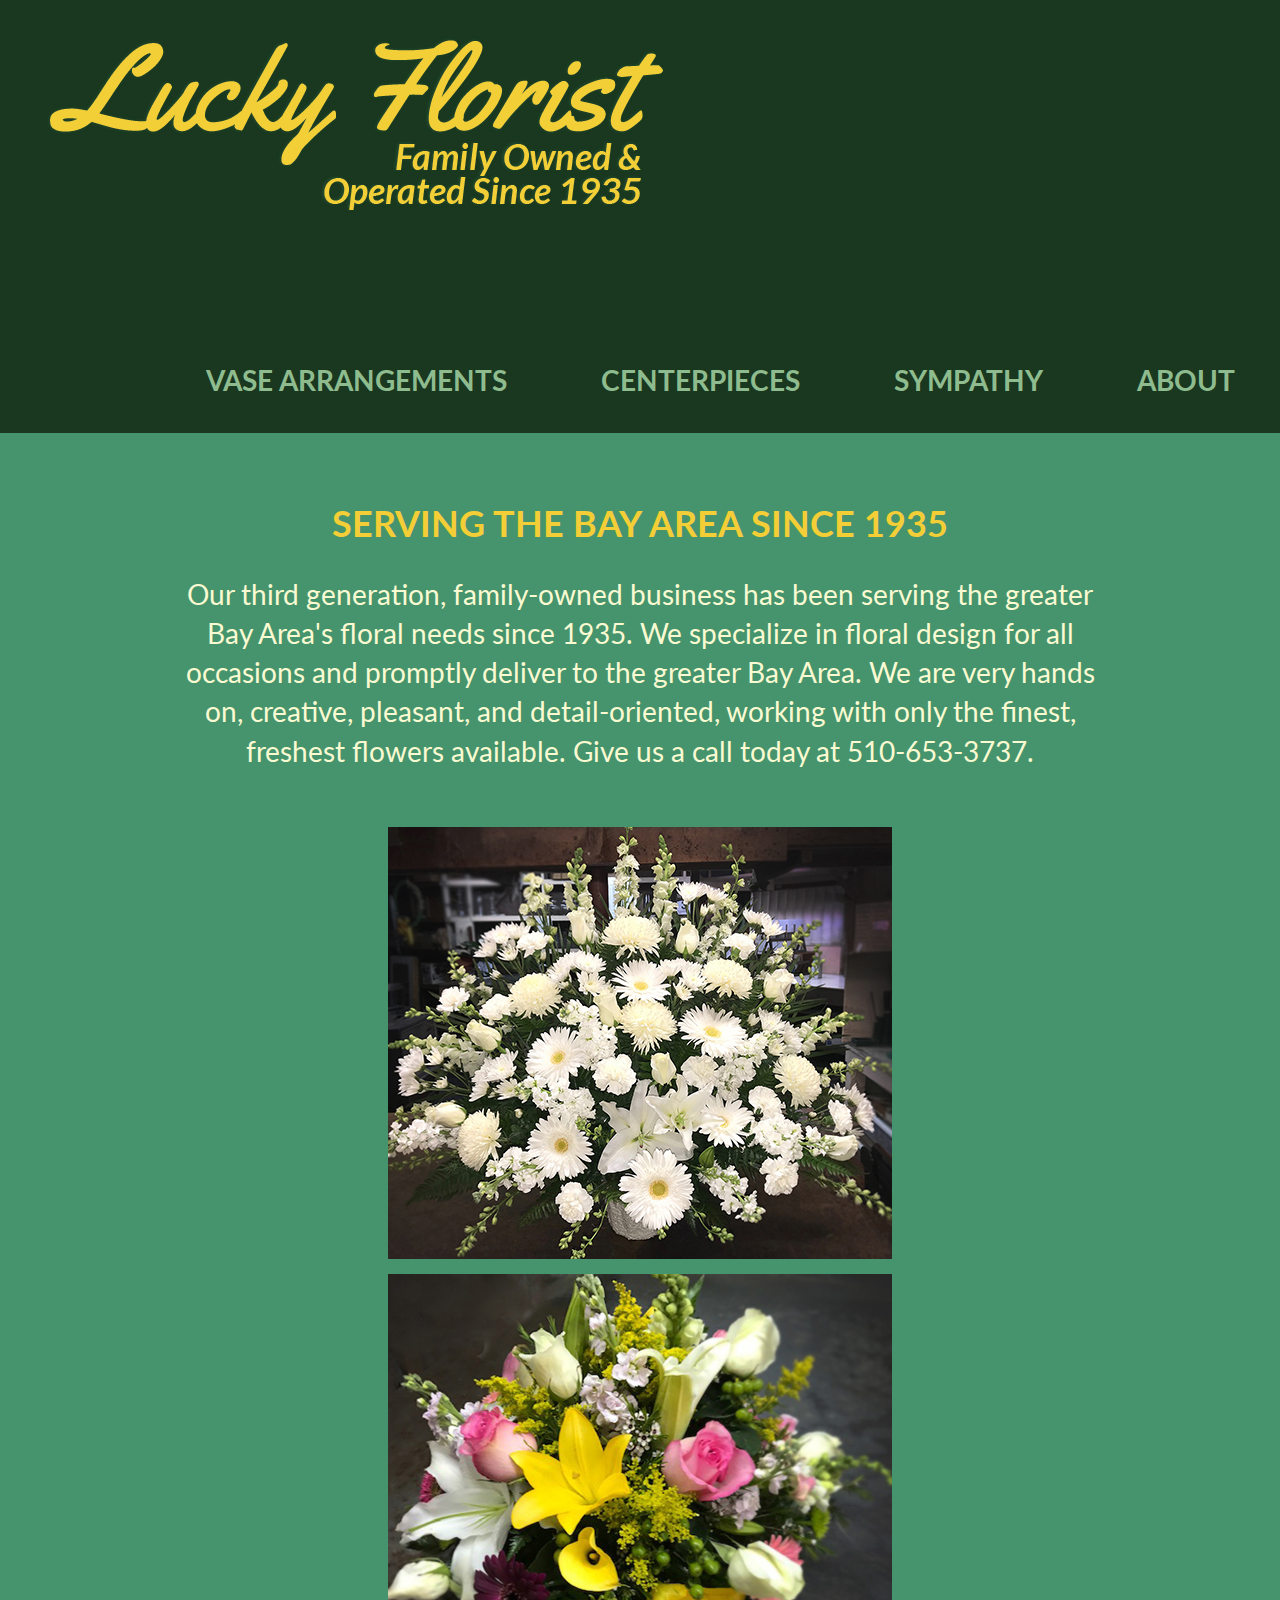
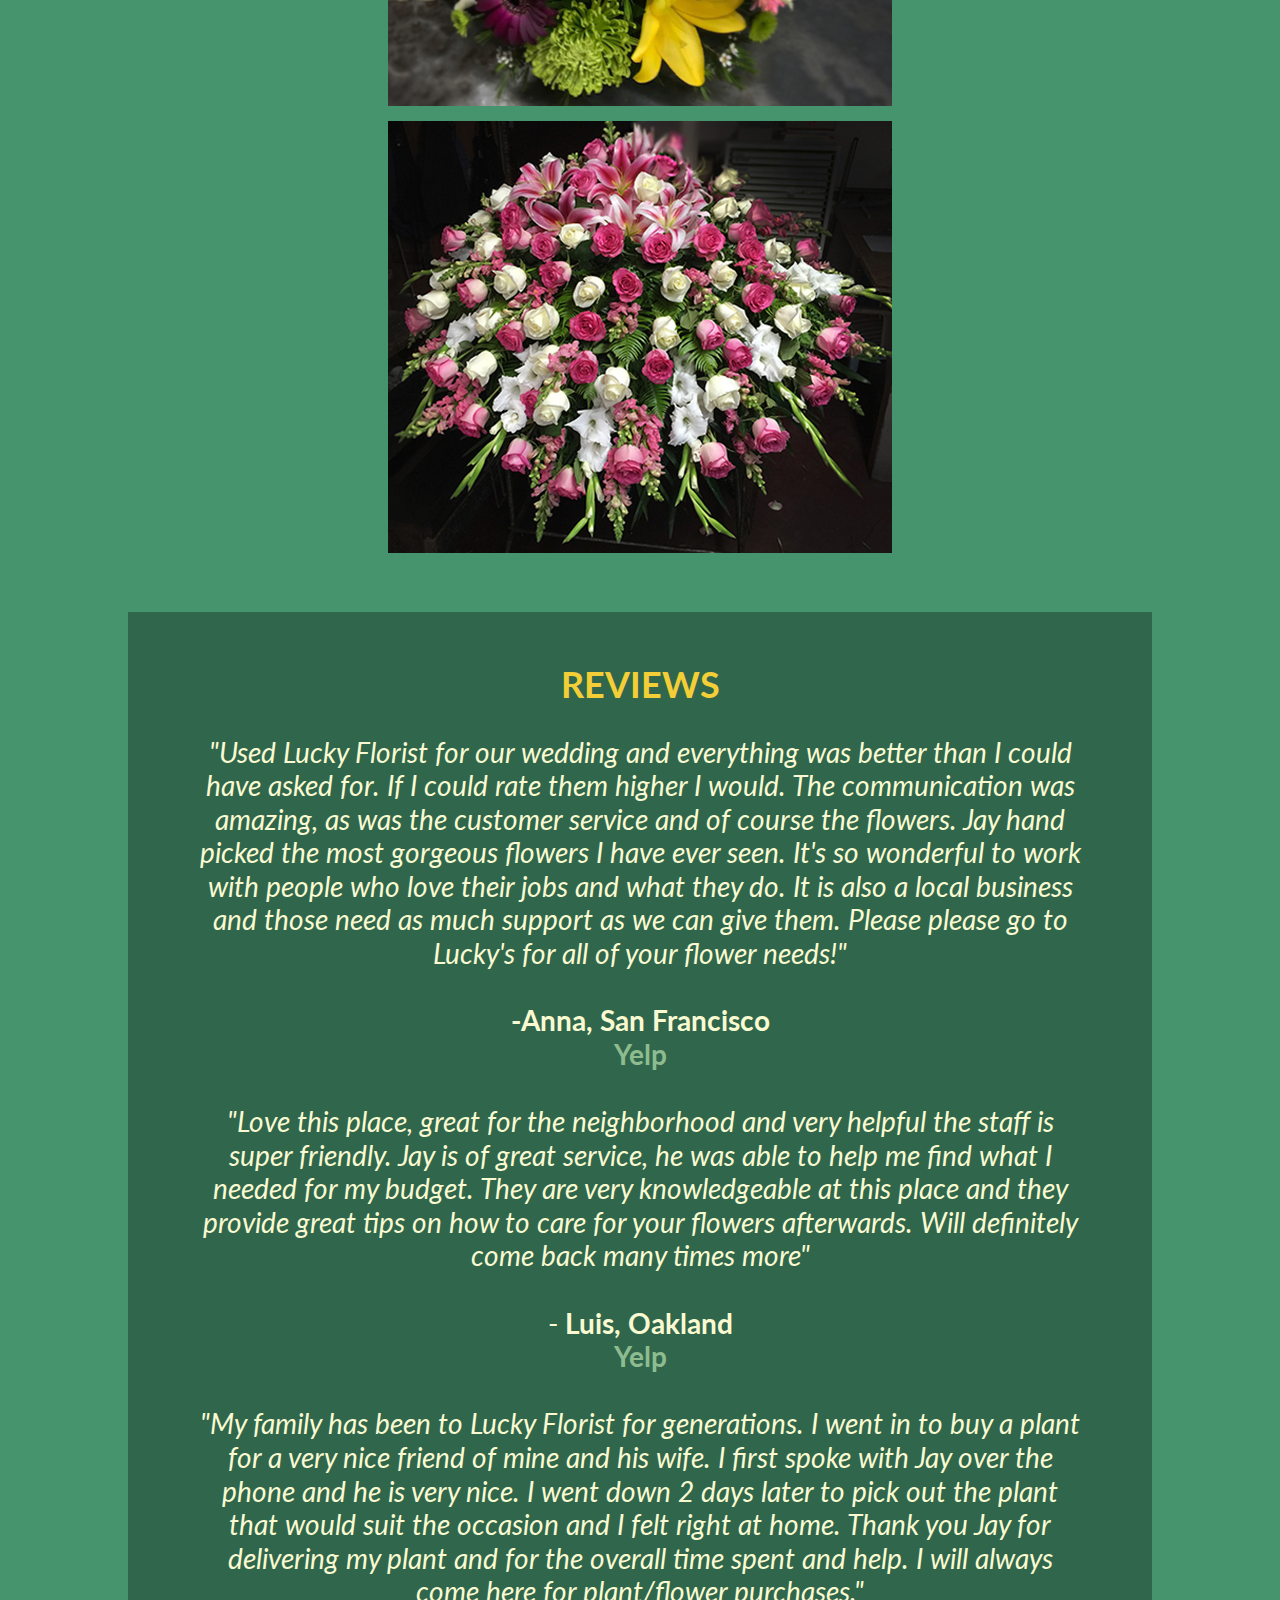
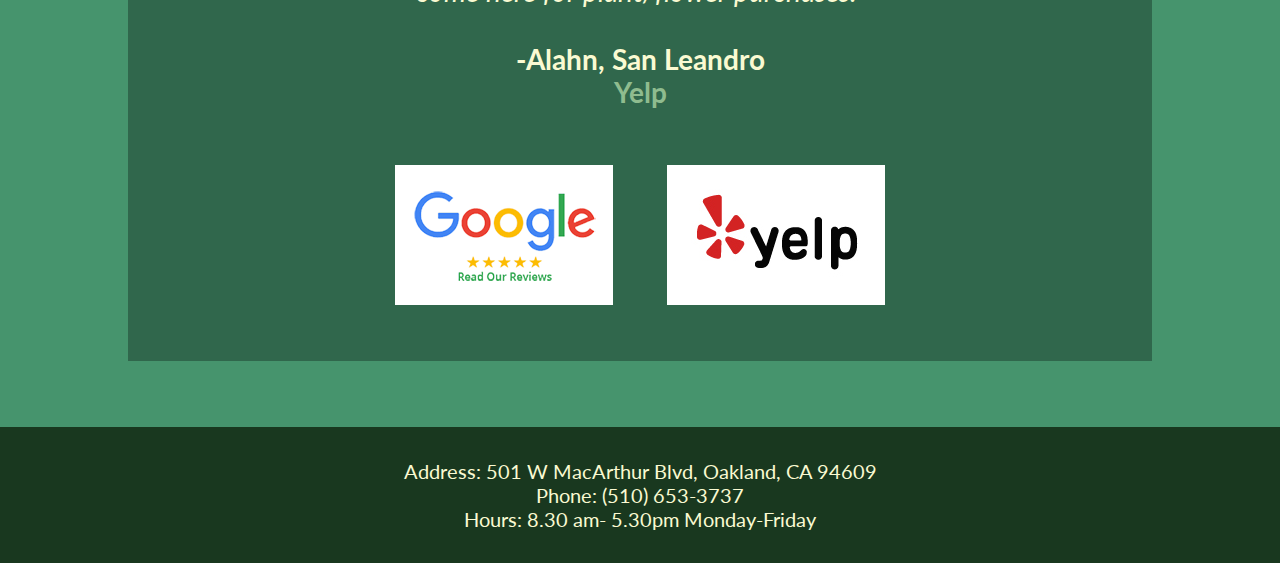
<file: Lucky_Florsit_Website/index.html>
<!DOCTYPE html>

<html lang="en">
<head>
  <title>Lucky Florist Home</title>
    <meta charset="UTF-8">
    <meta name="viewport" content="width=device-width, initial-scale=1.0">
     <link href="./assets/styles.css" rel="stylesheet"/>
     <link href="https://fonts.googleapis.com/css?family=Yellowtail&display=swap" rel="stylesheet">
     <link href="https://fonts.googleapis.com/css?family=Lato:300,300i,400,400i,700,700i,900,900i&display=swap" rel="stylesheet">
     <script>
        function myFunction() {
        var x = document.getElementById("responsiveNav");
        if (x.className === "mainNav") {
            x.className += " responsive";
            console.log('turn menu on')
        } else {
            x.className = "mainNav";
            console.log('turn menu off')
        }
        }
    </script>
</head>
<!-- <link href=insert font here>-->

<body>
   
    
<!--    Navigation Bar-->
    
    <div class="header">
        <div class="logo"><a href="index.html"><img src="assets/images/logolarge.png"></a></div>
        <nav class="mainNav" id="responsiveNav">
        <ul>
           <li><a href="javascript:void(0);" style="font-size:8.5vw;" class="icon" onclick="myFunction()">&#9776;</a>
            </li>
            <li><a href="1_vase.html">Vase Arrangements</a>
            </li>
            <li><a href="2_centerpieces.html">Centerpieces</a>
            </li>
            <li><a href="3_sympathy.html">Sympathy</a>
            </li>
            <li><a href="about.html">About</a>
            </li>
            </ul>
        </nav>
    </div>
  
  <br><br>
  
<!--Content-->   
   <div id="viewport">
    
    <div class="serving_container">  
        <h2>Serving the Bay Area since 1935</h2>

        <p class="home_text">Our third generation, family-owned business has been serving the greater Bay Area's floral needs since 1935. We specialize in floral design for all occasions and promptly deliver to the greater Bay Area. We are very hands on, creative, pleasant, and detail-oriented, working with only the finest, freshest flowers available. Give us a call today at 510-653-3737.
        </p>
    
    <div class="flex_container_home">
    
        <div class="flex_item_home"> 
       <img src="assets/images/home01.jpg">
        </div>
        <div class="flex_item_home"> 
       <img src="assets/images/home02.jpg">
        </div>
        <div class="flex_item_home"> 
       <img src="assets/images/home03.jpg">
        </div>
    </div>
    
    </div>
    

    <div class="reviews_container">
    <h2>Reviews</h2>
    
    <p class="reviews">
        <i>"Used Lucky Florist for our wedding and everything was better than I could have asked for. If I could rate them higher I would. The communication was amazing, as was the customer service and of course the flowers. Jay hand picked the most gorgeous flowers I have ever seen. It's so wonderful to work with people who love their jobs and what they do. It is also a local business and those need as much support as we can give them. Please please go to Lucky's for all of your flower needs!"</i><br><br> <b>-Anna, San Francisco</b><br>  <a class="yelp" href="https://www.yelp.com/biz/lucky-florists-oakland">Yelp</a>  
        <br><br>
        <i>"Love this place, great for the neighborhood and very helpful the staff is super friendly. Jay is of great service, he was able to help me find what I needed for my budget. They are very knowledgeable at this place and they provide great tips on how to care for your flowers afterwards. Will definitely come back many times more"<br><br></i> - <b>Luis, Oakland</b><br>  <a class="yelp" href="https://www.yelp.com/biz/lucky-florists-oakland">Yelp</a>   
        <br><br>
        <i>"My family has been to Lucky Florist for generations. I went in to buy a plant for a very nice friend of mine and his wife. I first spoke with Jay over the phone and he is very nice. I went down 2 days later to pick out the plant that would suit the occasion and I felt right at home. Thank you Jay for delivering my plant and for the overall time spent and help. I will always come here for plant/flower purchases."</i><br><br> <b>-Alahn, San Leandro</b><br> <a class="yelp" href="https://www.yelp.com/biz/lucky-florists-oakland">Yelp</a>  
    </p>
    
    <div class="flex_container_icons">
    <div class="flex_icons"><a href=https://www.google.com/search?q=google+reviews+lucky+florist&rlz=1C5CHFA_enUS863US863&oq=google+reviews+lucky+florist&aqs=chrome..69i57j69i64.4979j0j7&sourceid=chrome&ie=UTF-8#lrd=0x80857e077f201187:0xc8a9b7ec48f1035d,1,,,><img src="assets/images/icon_google.png"></a></div> 
    <div class="flex_icons"><a href=https://www.yelp.com/biz/lucky-florists-oakland><img src="assets/images/icon_yelp.jpg"></a></div> 
    </div>
    </div>
  
    </div>

    <br><br>  <br><br>
    <br><br>  <br><br>

<!--Footer-->
 
    <div class="footer">
    Address: 501 W MacArthur Blvd, Oakland, CA 94609 <br> Phone: (510) 653-3737<br>
    Hours: 8.30 am- 5.30pm Monday-Friday
    </div>

</body>
</html>
</file>
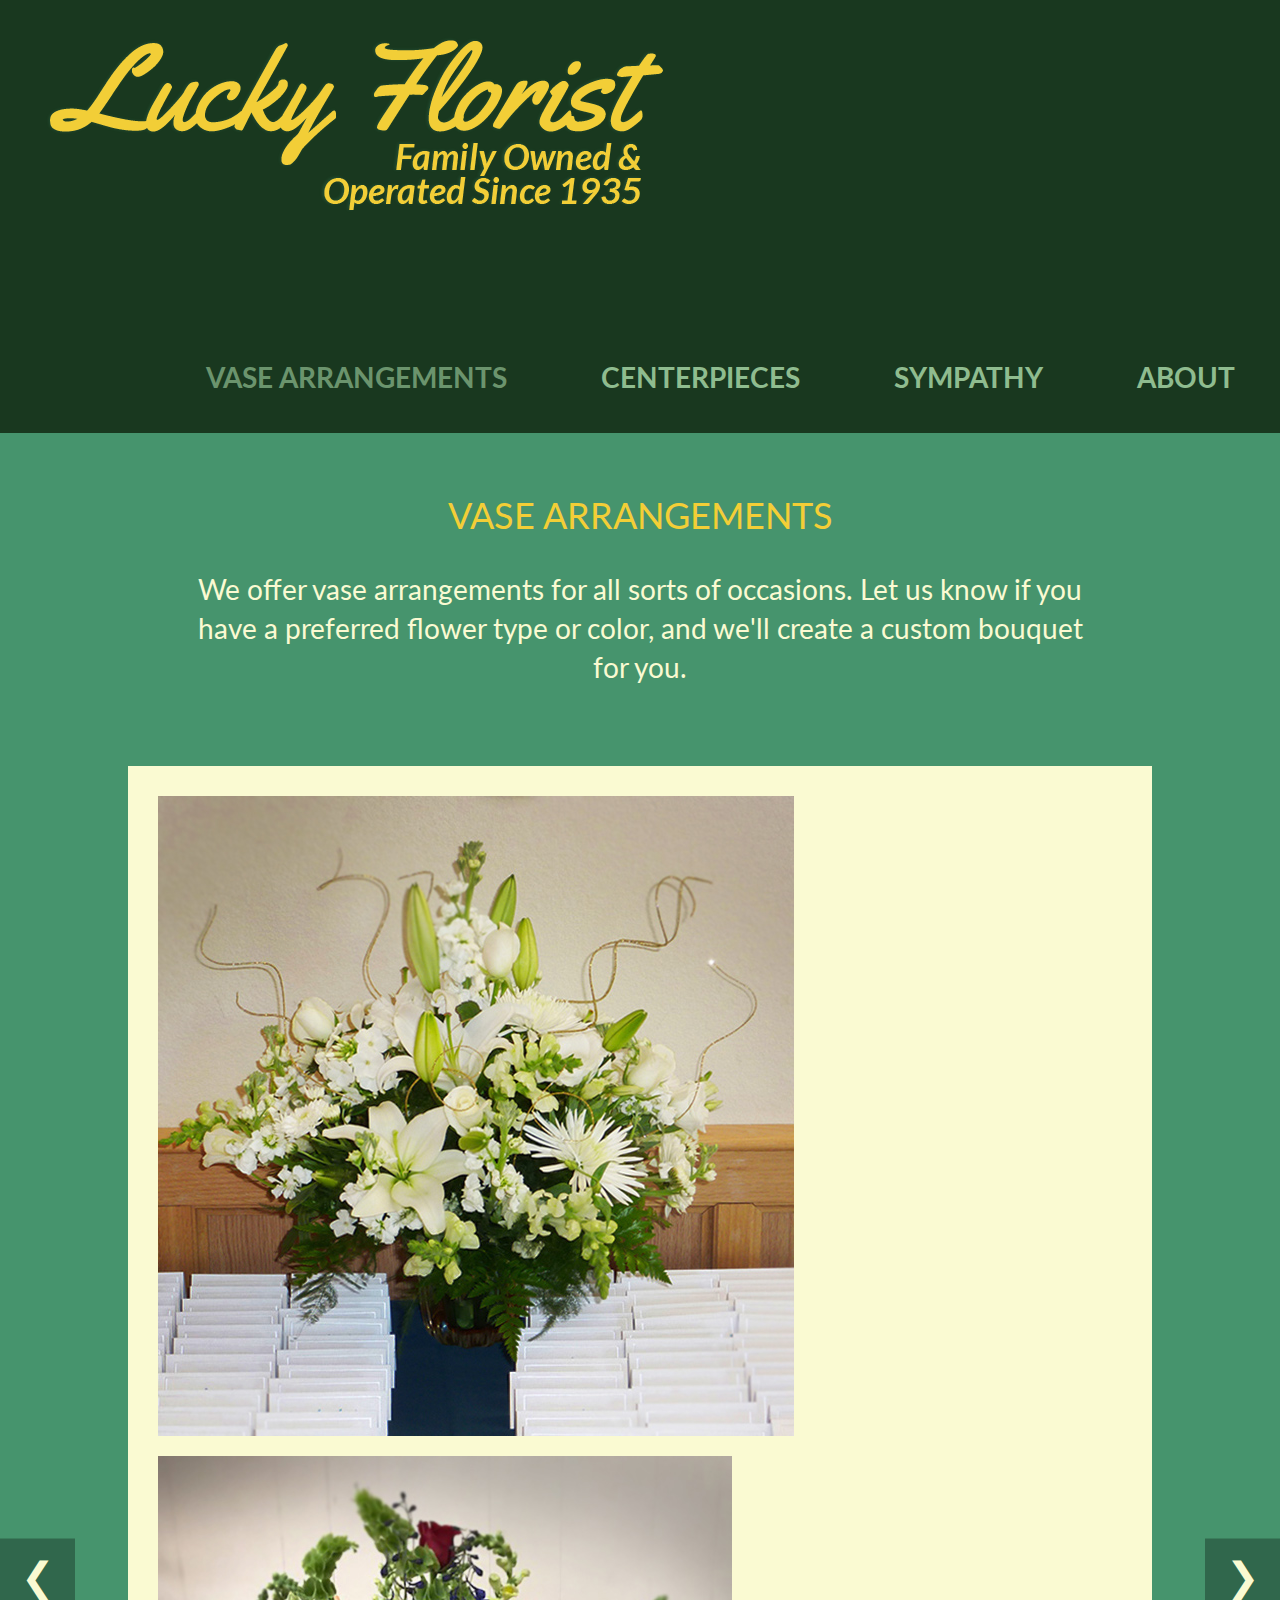
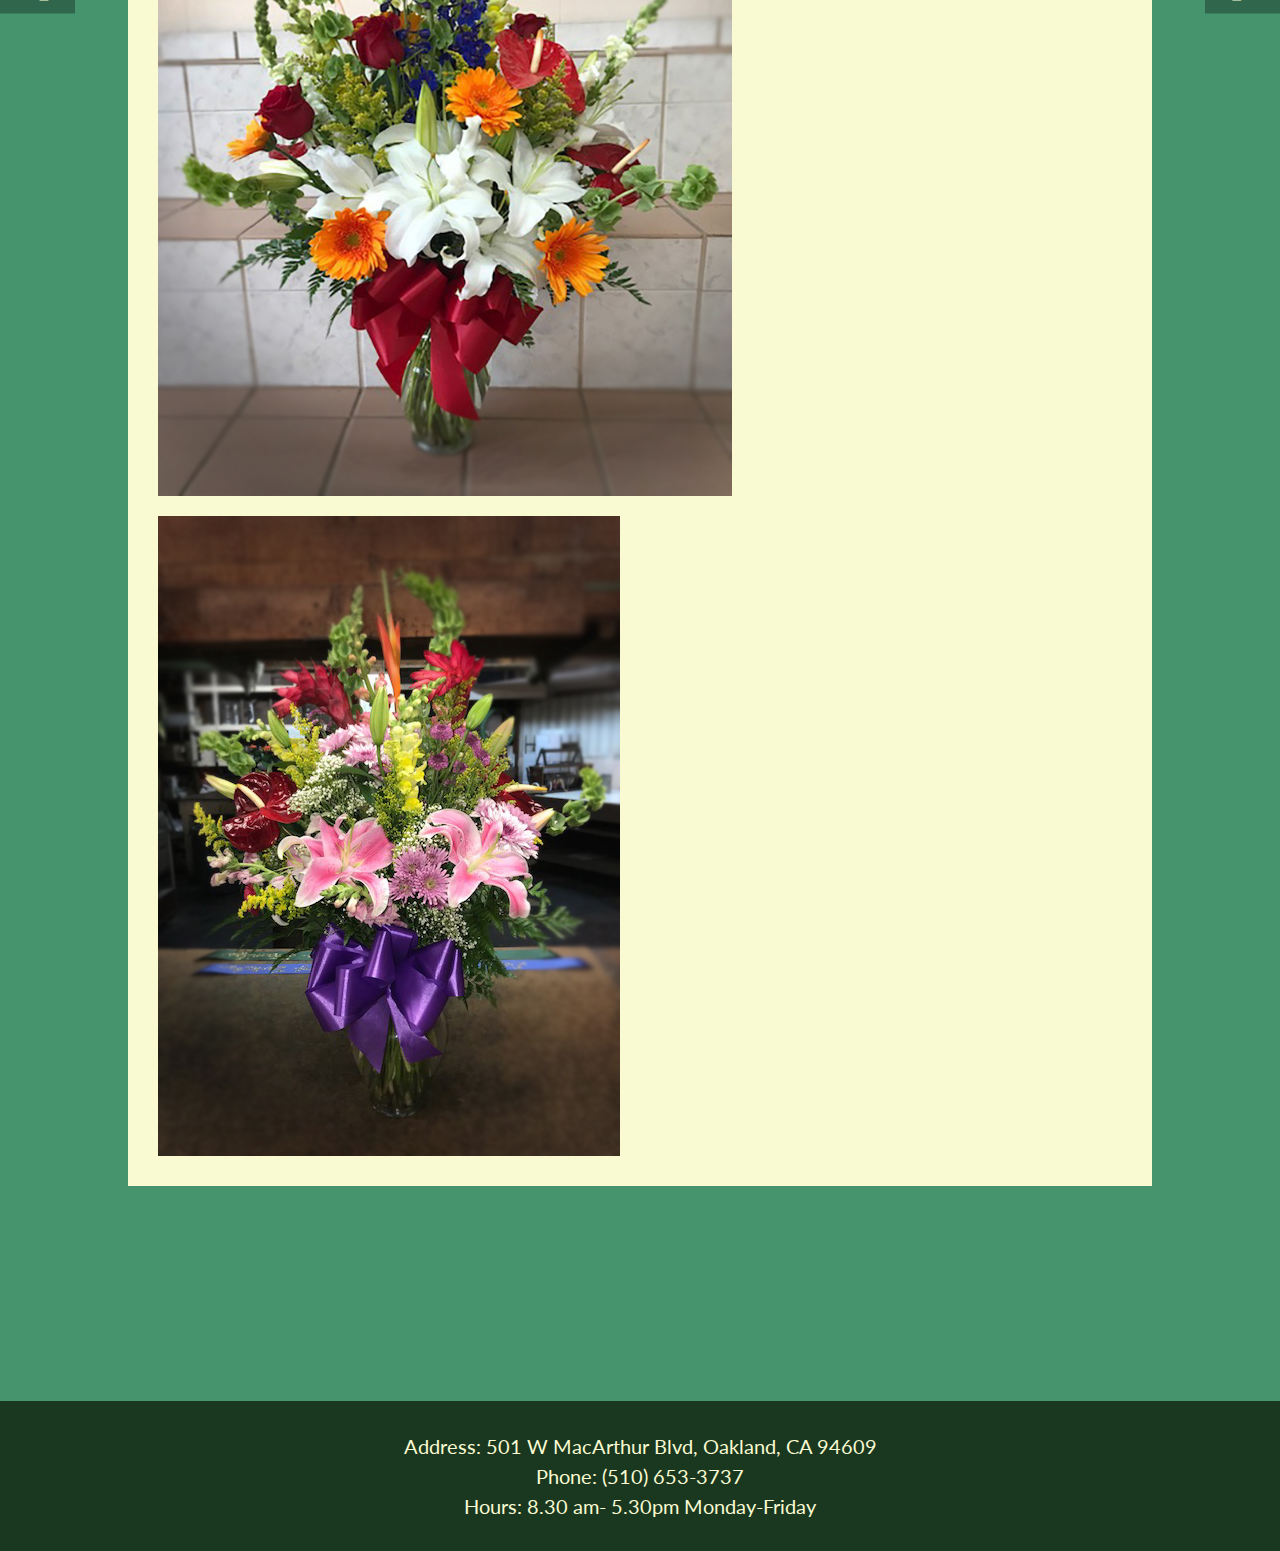
<file: Lucky_Florsit_Website/1_vase.html>
<!DOCTYPE html>
<html lang="en">
<head>
    <title>Lucky Florist Vase Arrangements</title>
    <meta charset="UTF-8">
    <meta name="viewport" content="width=device-width, initial-scale=1.0">
    <link rel="stylesheet" href="https://www.w3schools.com/w3css/4/w3.css">
     <link href="./assets/styles.css" rel="stylesheet"/>
     <link href="https://fonts.googleapis.com/css?family=Yellowtail&display=swap" rel="stylesheet">
     <link href="https://fonts.googleapis.com/css?family=Lato:300,300i,400,400i,700,700i,900,900i&display=swap" rel="stylesheet">
     <script>
        function myFunction() {
        var x = document.getElementById("responsiveNav");
        if (x.className === "mainNav") {
            x.className += " responsive";
            console.log('turn menu on')
        } else {
            x.className = "mainNav";
            console.log('turn menu off')
        }
        }
    </script>
</head>
<!-- <link href=insert font here>-->

<body>
   
    
<!--    Navigation Bar-->
    
    <div class="header">
        <div class="logo"><a href="index.html"><img src="assets/images/logolarge.png"></a></div>
        <nav class="mainNav" id="responsiveNav">
        <ul>
           <li><a href="javascript:void(0);" style="font-size:8.5vw;" class="icon" onclick="myFunction()">&#9776;</a>
            </li>
            <li><a class="active" href="1_vase.html">Vase Arrangements</a>
            </li>
            <li><a href="2_centerpieces.html">Centerpieces</a>
            </li>
            <li><a href="3_sympathy.html">Sympathy</a>
            </li>
            <li><a href="about.html">About</a>
            </li>
            </ul>
        </nav>
    </div>
  
  
  <br><br>
  
<!--Content-->
   
   <div id="viewport">
          
    <h2>Vase Arrangements</h2>
           
    <div class="gallery">
     <p> 
       We offer vase arrangements for all sorts of occasions. Let us know if you have a preferred flower type or color, and we'll create a custom bouquet for you.
    </p>
       
    </div>
        
    <div class="flex_container_gallery">
     
   <div class="mySlides"> 
    <img class="myImage" src="assets/images/vases/Vase01.jpg" >
    </div>
    
    <div class="mySlides"> 
    <img class="myImage" src="assets/images/vases/Vase02.jpg" >
    </div>
    
    <div class="mySlides"> 
    <img class="myImage" src="assets/images/vases/Vase03.jpg" >
    </div>
    
    <div class="mySlides"> 
    <img class="myImage" src="assets/images/vases/Vase04.jpg" >
    </div>
    
    <div class="mySlides"> 
    <img class="myImage" src="assets/images/vases/Vase06.jpg">
    </div>
    
    <div class="mySlides"> 
   <img class="myImage" src="assets/images/vases/Vase07.jpg">
    </div>
    
    <div class="mySlides"> 
    <img class="myImage" src="assets/images/vases/Vase08.jpg">
    </div>
    
    <div class="mySlides"> 
    <img class="myImage" src="assets/images/vases/Vase09.jpg">
    </div>
    
    <div class="mySlides"> 
    <img class="myImage" src="assets/images/vases/Vase10.jpg">
    </div>
    
    <div class="mySlides"> 
    <img class="myImage" src="assets/images/vases/Vase11.jpg">
    </div>
    
    <div class="mySlides"> 
    <img class="myImage" src="assets/images/vases/Vase12.jpg">
    </div>
    
    <button class="w3-display-left arrowbutton" onclick="plusDivs(-1)">&#10094;</button>
    <button class="w3-display-right arrowbutton" onclick="plusDivs(1)">&#10095;</button>
        
    </div>
     
    </div>
      
  
  <br><br>  <br><br>  <br><br>  <br><br>
  <br><br>  <br><br>  <br><br>  <br><br>

<!--Footer-->
   
    <div class="footer">
    Address: 501 W MacArthur Blvd, Oakland, CA 94609 <br> Phone: (510) 653-3737<br>
    Hours: 8.30 am- 5.30pm Monday-Friday
    </div>
    
    
    <script>
        
        var slideIndex = 0;
        
        showDivs(slideIndex);

        function plusDivs(n) {
            slideIndex = slideIndex + n;
            showDivs(slideIndex);
        }

        function showDivs(theIndex) {
            var x = document.getElementsByClassName("mySlides");
            
            var highestIndex = x.length - 1;
            
            if (theIndex > highestIndex){slideIndex=0;}
            if (theIndex < 0){slideIndex=highestIndex;}

            for (i = 0; i < x.length; i++) {
                x[i].style.display = "none";
            }
            if (window.screen.width <= 600) {
                x[slideIndex].style.display = "block";
            } else {
                x[slideIndex].style.display = "block";
                x[slideIndex + 1].style.display = "block";
                x[slideIndex + 2].style.display = "block";
            }

        }


        //1. We start by declaring what image should display first. 
        //2. Next we will call a function to show the next image that is triggered by an event declared above. 
        //3. Now we need to tell the computer to hide all images except the one we want to see. 

    </script>


</body>
</html>
</file>
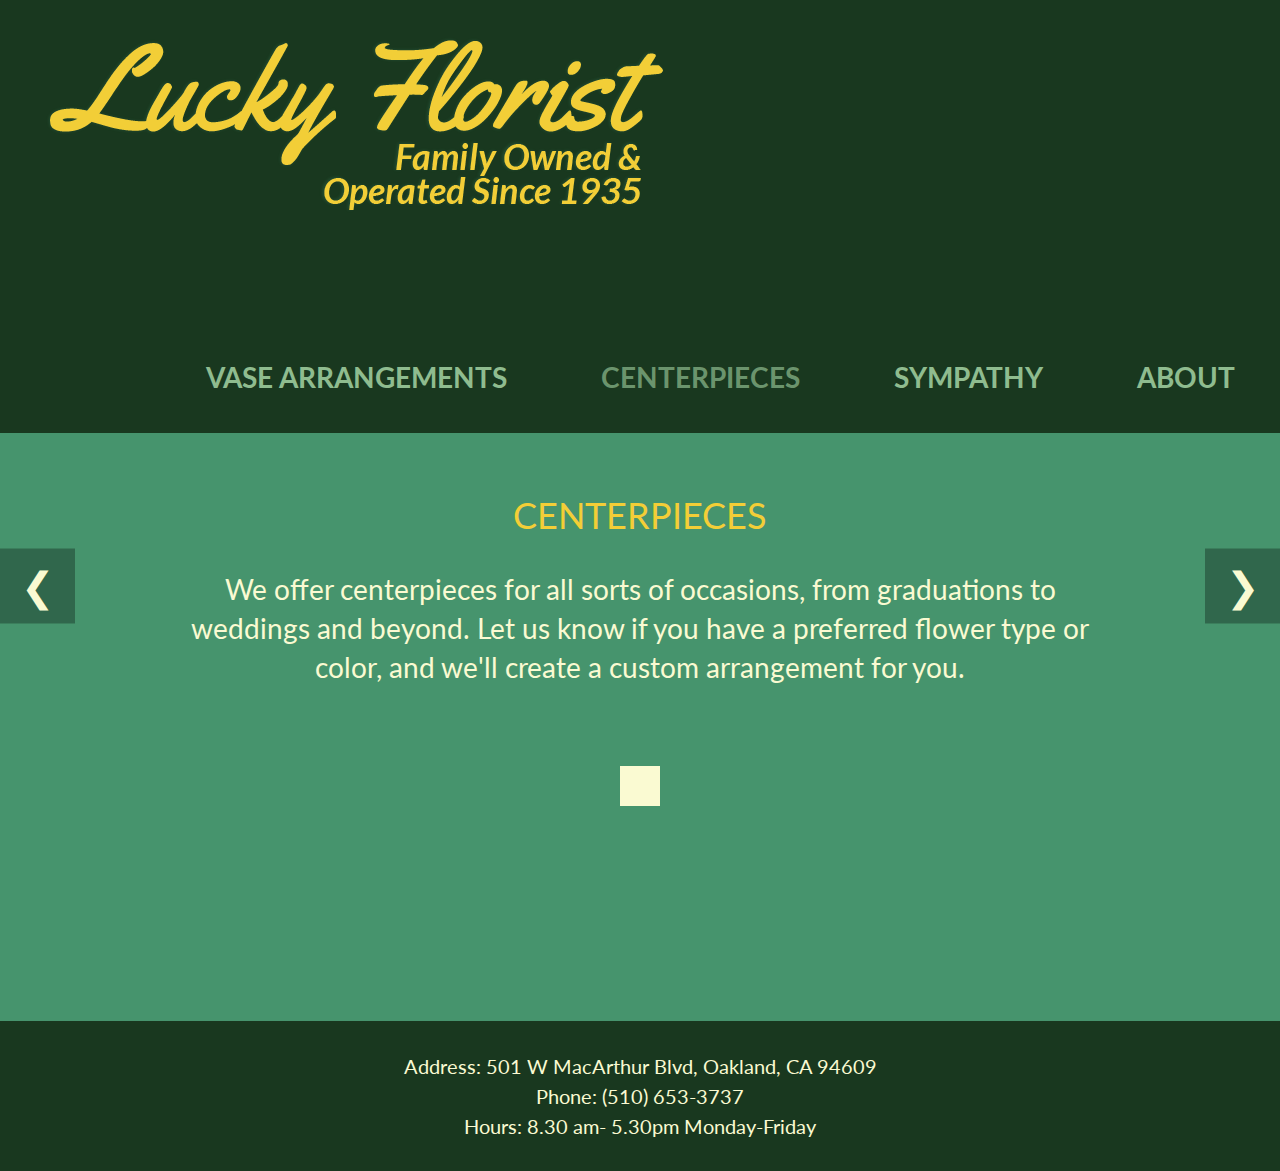
<file: Lucky_Florsit_Website/2_centerpieces.html>
<!DOCTYPE html>
<html lang="en">
<head>
    <title>Lucky Florist Centerpieces</title>
    <meta charset="UTF-8">
    <meta name="viewport" content="width=device-width, initial-scale=1.0">
     <link rel="stylesheet" href="https://www.w3schools.com/w3css/4/w3.css">
     <link href="./assets/styles.css" rel="stylesheet"/>
     <link href="https://fonts.googleapis.com/css?family=Yellowtail&display=swap" rel="stylesheet">
     <link href="https://fonts.googleapis.com/css?family=Lato:300,300i,400,400i,700,700i,900,900i&display=swap" rel="stylesheet">

     <script>
        function myFunction() {
        var x = document.getElementById("responsiveNav");
        if (x.className === "mainNav") {
            x.className += " responsive";
            console.log('turn menu on')
        } else {
            x.className = "mainNav";
            console.log('turn menu off')
        }
        }
    </script>
</head>
<!-- <link href=insert font here>-->

<body>
   
    
<!--    Navigation Bar-->
    
    <div class="header">
        <div class="logo"><a href="index.html"><img src="assets/images/logolarge.png"></a></div>
        <nav class="mainNav" id="responsiveNav">
        <ul>
           <li><a href="javascript:void(0);" style="font-size:8.5vw;" class="icon" onclick="myFunction()">&#9776;</a>
            </li>
            <li><a href="1_vase.html">Vase Arrangements</a>
            </li>
            <li><a class="active" href="2_centerpieces.html">Centerpieces</a>
            </li>
            <li><a href="3_sympathy.html">Sympathy</a>
            </li>
            <li><a href="about.html">About</a>
            </li>
            </ul>
        </nav>
    </div>
  
  
  <br><br>
  
<!--Content-->
   
   <div id="viewport">
          
    <h2>Centerpieces</h2>
           
    <div class="gallery">
     <p> 
       We offer centerpieces for all sorts of occasions, from graduations to weddings and beyond. Let us know if you have a preferred flower type or color, and we'll create a custom arrangement for you.
    </p>
       
    </div>
        
    <div class="flex_container_gallery">
    
    <div class="mySlides"> 
   <img class="myImage" src="assets/images/centerpieces/Center01.jpg">
    </div>
    
    <div class="mySlides"> 
    <img class="myImage" src="assets/images/centerpieces/Center02.jpg">
    </div>
    
    <div class="mySlides"> 
    <img  class="myImage" src="assets/images/centerpieces/Center03.jpg">
    </div>
    
    <div class="mySlides"> 
    <img class="myImage" src="assets/images/centerpieces/Center04.jpg">
    </div>
    
    <div class="mySlides"> 
    <img class="myImage" src="assets/images/centerpieces/Center05.jpg">
    </div>
    
    
    <div class="mySlides"> 
    <img class="myImage" src="assets/images/centerpieces/Center08.jpg">
    </div>
    
    <div class="mySlides"> 
    <img class="myImage" src="assets/images/centerpieces/Center09.jpg">
    </div>
    
    <div class="mySlides"> 
    <img class="myImage" src="assets/images/centerpieces/Center10.jpg">
    </div>
    
    <div class="mySlides"> 
    <img class="myImage" src="assets/images/centerpieces/Center11.jpg">
    </div>
    <div class="mySlides"> 
    <img class="myImage" src="assets/images/centerpieces/Center12.jpg">
    </div>
    
    <button class="w3-display-left arrowbutton" onclick="plusDivs(-1)">&#10094;</button>
    <button class="w3-display-right arrowbutton" onclick="plusDivs(1)">&#10095;</button>
    
    </div>
     
    </div>
      
  
  <br><br>  <br><br>  <br><br>  <br><br>
  <br><br>  <br><br>  <br><br>  <br><br>

<!--Footer-->
   
    <div class="footer">
    Address: 501 W MacArthur Blvd, Oakland, CA 94609 <br> Phone: (510) 653-3737<br>
    Hours: 8.30 am- 5.30pm Monday-Friday
    </div>
    
      
    <script>
        
        var slideIndex = 0;
        
        showDivs(slideIndex);

        function plusDivs(n) {
            slideIndex = slideIndex + n;
            showDivs(slideIndex);
        }

        function showDivs(theIndex) {
            var x = document.getElementsByClassName("mySlides");
            
            var highestIndex = x.length - 1;
            
            if (theIndex > highestIndex){slideIndex=0;}
            if (theIndex < 0){slideIndex=highestIndex;}

            for (i = 0; i < x.length; i++) {
                x[i].style.display = "none";
            }ß
            if (window.screen.width <= 600) {
                x[slideIndex].style.display = "block";
            } else {
                x[slideIndex].style.display = "block";
                x[slideIndex + 1].style.display = "block";
            }

        }


        //1. We start by declaring what image should display first. 
        //2. Next we will call a function to show the next image that is triggered by an event declared above. 
        //3. Now we need to tell the computer to hide all images except the one we want to see. 

    </script>
</body>
</html>
</file>
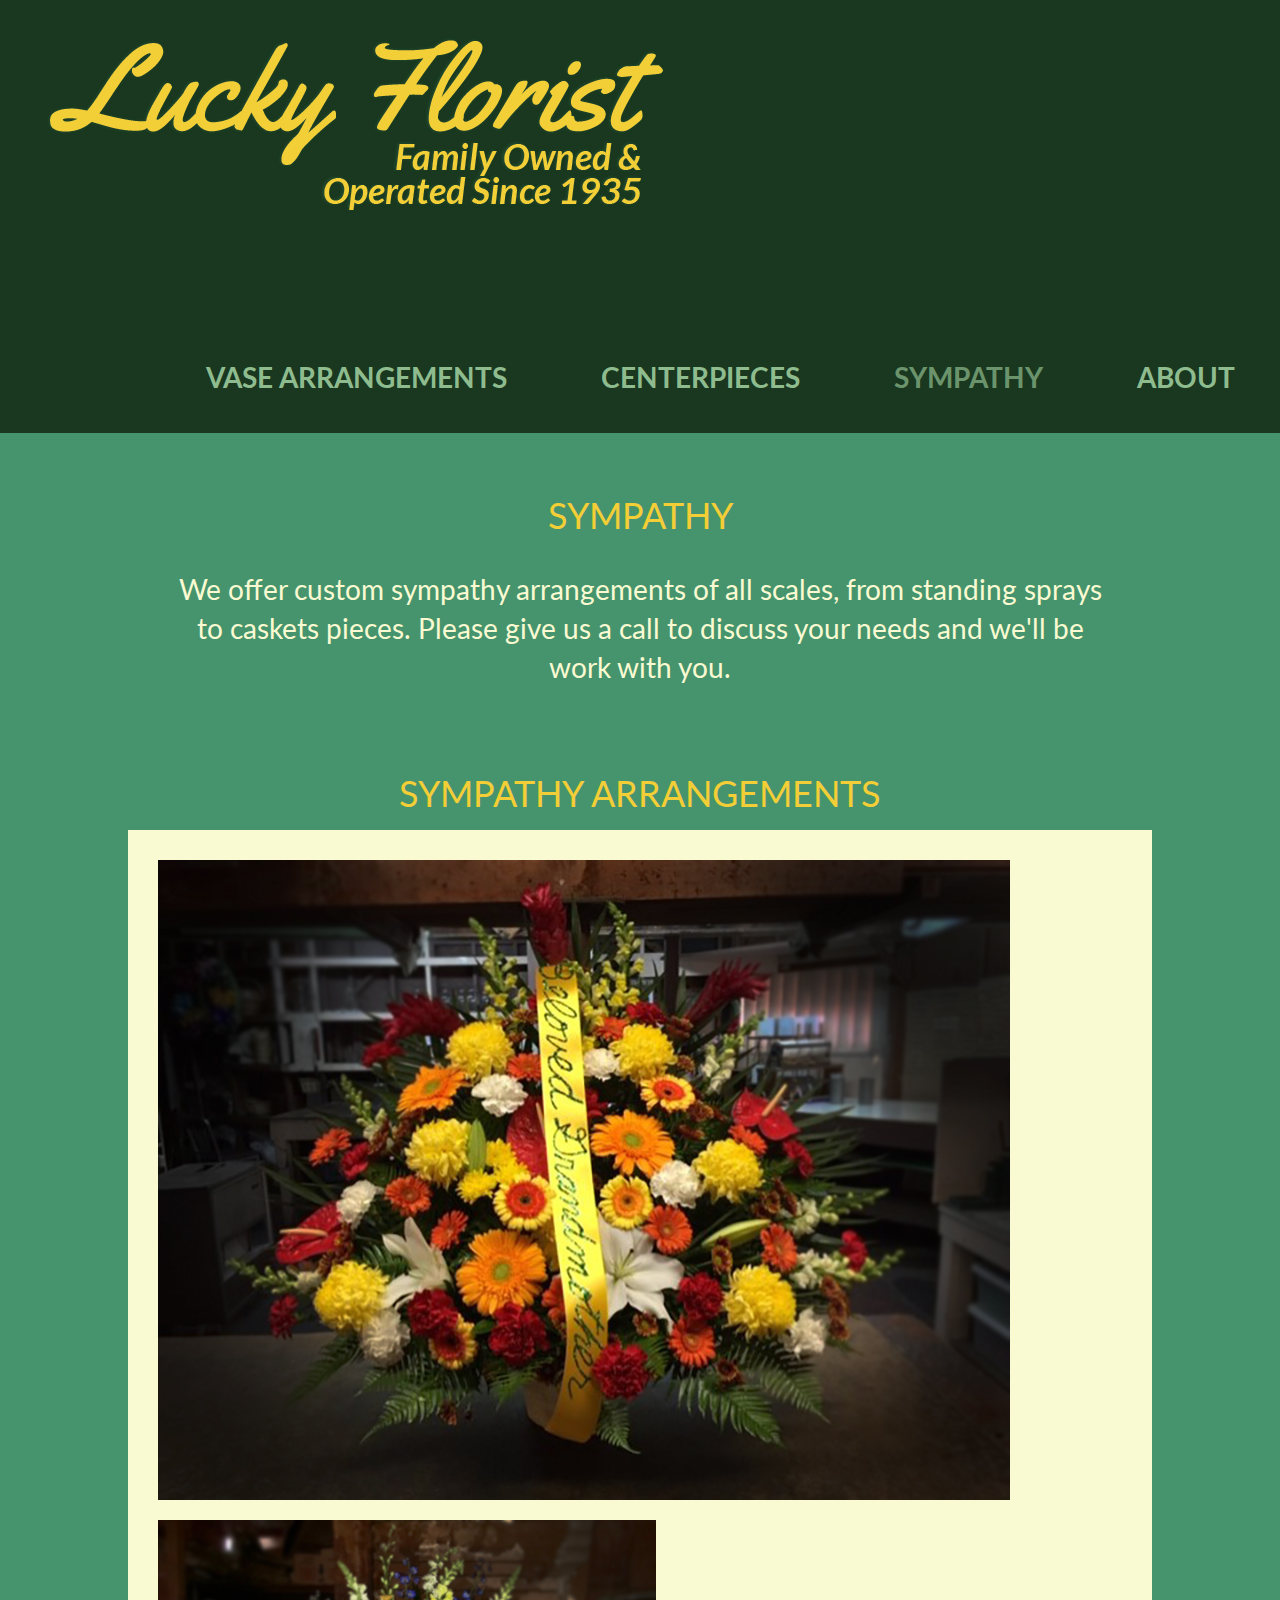
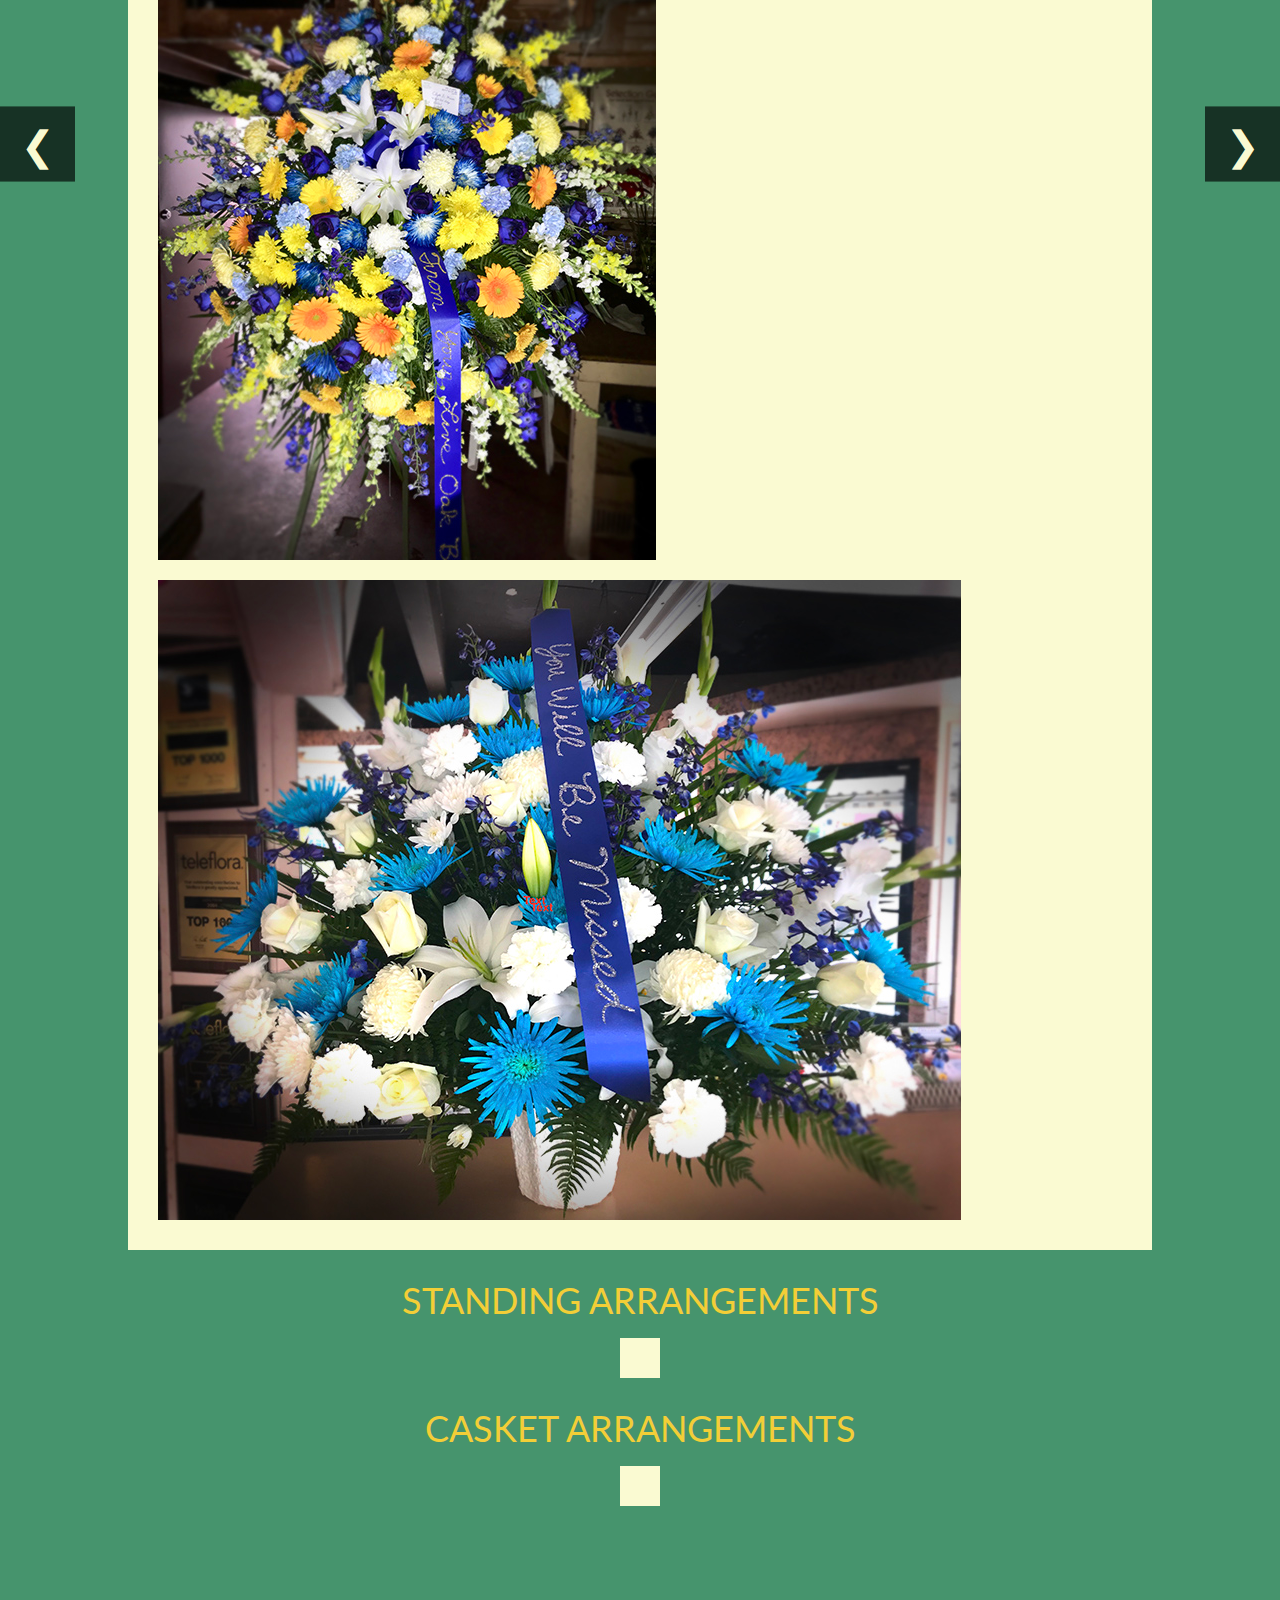
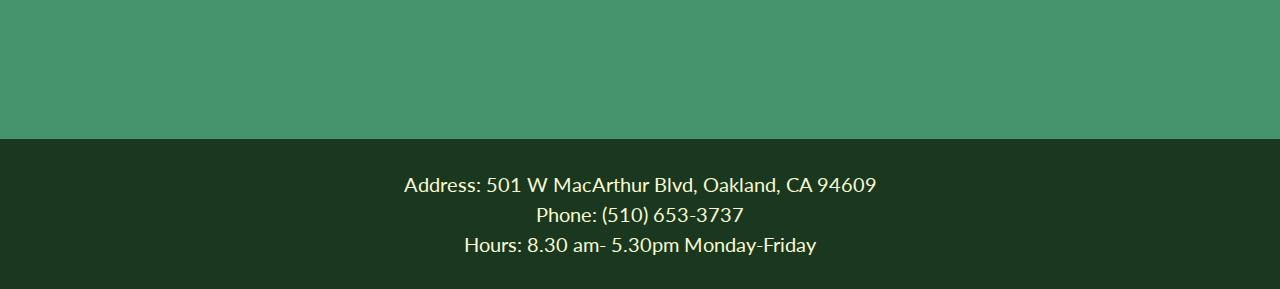
<file: Lucky_Florsit_Website/3_sympathy.html>
<!DOCTYPE html>
<html lang="en">
<head>
    <title>Lucky Florist Sympathy</title>
      <meta charset="UTF-8">
    <meta name="viewport" content="width=device-width, initial-scale=1.0">
     <link rel="stylesheet" href="https://www.w3schools.com/w3css/4/w3.css">
     <link href="./assets/styles.css" rel="stylesheet"/>
     <link href="https://fonts.googleapis.com/css?family=Yellowtail&display=swap" rel="stylesheet">
     <link href="https://fonts.googleapis.com/css?family=Lato:300,300i,400,400i,700,700i,900,900i&display=swap" rel="stylesheet">

     <script>
        function myFunction() {
        var x = document.getElementById("responsiveNav");
        if (x.className === "mainNav") {
            x.className += " responsive";
            console.log('turn menu on')
        } else {
            x.className = "mainNav";
            console.log('turn menu off')
        }
        }
    </script>
</head>
<!-- <link href=insert font here>-->

<body>
   
    
<!--    Navigation Bar-->
    
    <div class="header">
        <div class="logo"><a href="index.html"><img src="assets/images/logolarge.png"></a></div>
        <nav class="mainNav" id="responsiveNav">
        <ul>
           <li><a href="javascript:void(0);" style="font-size:8.5vw;" class="icon" onclick="myFunction()">&#9776;</a>
            </li>
            <li><a href="1_vase.html">Vase Arrangements</a>
            </li>
            <li><a href="2_centerpieces.html">Centerpieces</a>
            </li>
            <li><a class="active" href="3_sympathy.html">Sympathy</a>
            </li>
            <li><a href="about.html">About</a>
            </li>
            </ul>
        </nav>
    </div>
  
  
  <br><br>
  
<!--Content-->
   
   <div id="viewport">
          
    <h2>Sympathy</h2>
           
    <div class="gallery">
     <p> 
       We offer custom sympathy arrangements of all scales, from standing sprays to caskets pieces. Please give us a call to discuss your needs and we'll be work with you.
    </p>
       
    </div>
     
    <h2>Sympathy Arrangements<h2>
       
    <div class="flex_container_gallery">
    
    <div class="mySlides"> 
   <img class="myImage" src="assets/images/sym/Sympathy01.jpg">
    </div>
    
    <div class="mySlides"> 
    <img class="myImage" src="assets/images/sym/Sympathy02.jpg">
    </div>
    
    <div class="mySlides"> 
    <img class="myImage" src="assets/images/sym/Sympathy03.jpg">
    </div>
    
    <div class="mySlides"> 
    <img class="myImage" src="assets/images/sym/Sympathy04.jpg">
    </div>
    
    <div class="mySlides"> 
    <img class="myImage" src="assets/images/sym/Sympathy05.png">
    </div>
    
    <div class="mySlides"> 
   <img class="myImage" src="assets/images/sym/Sympathy06.jpg">
    </div>
    
    <div class="mySlides"> 
    <img class="myImage" src="assets/images/sym/Sympathy07.jpg">
    </div>
    
    <div class="mySlides"> 
    <img class="myImage" src="assets/images/sym/Sympathy08.jpg">
    </div>
    
    <div class="mySlides"> 
    <img class="myImage" src="assets/images/sym/Sympathy09.jpg">
    </div>
    
    <button class="w3-display-left arrowbutton" onclick="plusDivs(-1)">&#10094;</button>
    <button class="w3-display-right arrowbutton" onclick="plusDivs(1)">&#10095;</button>
    
    </div>
    
<!--     STANDING GALLERY-->
    
    <h2>Standing Arrangements<h2>
  
<div class="flex_container_gallery">
    
    <div class="mySlides"> 
   <img class="myImage" src="assets/images/sym/Standing/StandingSpray01.jpg">
    </div>
    
    <div class="mySlides"> 
    <img class="myImage" src="assets/images/sym/Standing/StandingSpray02.jpg">
    </div>
    
    <div class="mySlides"> 
    <img class="myImage" src="assets/images/sym/Standing/StandingSpray03.jpg">
    </div>
    
    <div class="mySlides"> 
    <img class="myImage" src="assets/images/sym/Standing/StandingSpray04.jpg">
    </div>
    
    <div class="mySlides"> 
    <img class="myImage" src="assets/images/sym/Standing/StandingSpray06.jpg">
    </div>
    
    <div class="mySlides"> 
   <img class="myImage" src="assets/images/sym/Standing/StandingSpray07.jpg">
    </div>
    
    <div class="mySlides"> 
    <img class="myImage" src="assets/images/sym/Standing/StandingSpray08.jpg">
    </div>
    
    <div class="mySlides"> 
    <img class="myImage" src="assets/images/sym/Standing/StandingSpray09.jpg">
    </div>
    
    <button class="w3-display-left arrowbutton" onclick="plusDivs(-1)">&#10094;</button>
    <button class="w3-display-right arrowbutton" onclick="plusDivs(1)">&#10095;</button>
    
    </div>
    
<!--    CASKET GALLERY-->
    
    <h2>Casket Arrangements<h2>
    <div class="flex_container_gallery">
    
    <div class="mySlides"> 
   <img class="myImage" src="assets/images/sym/Casket/SympathyCasket01.png">
    </div>
    
    <div class="mySlides"> 
    <img class="myImage" src="assets/images/sym/Casket/SympathyCasket03.jpg">
    </div>
    
    <div class="mySlides"> 
    <img class="myImage" src="assets/images/sym/Casket/SympathyCasket04.jpg">
    </div>
    
    <div class="mySlides"> 
    <img class="myImage" src="assets/images/sym/Casket/SympathyCasket05.jpg">
    </div>
    
    <button class="w3-display-left arrowbutton" onclick="plusDivs(-1)">&#10094;</button>
    <button class="w3-display-right arrowbutton" onclick="plusDivs(1)">&#10095;</button>

    </div>
     
    </div>
      
  
  <br><br>  <br><br>  <br><br>  <br><br>
  <br><br>  <br><br>  <br><br>  <br><br>

<!--Footer-->
   
    <div class="footer">
    Address: 501 W MacArthur Blvd, Oakland, CA 94609 <br> Phone: (510) 653-3737<br>
    Hours: 8.30 am- 5.30pm Monday-Friday
    </div>
    
    
    <script>
        
        var slideIndex = 0;
        
        showDivs(slideIndex);

        function plusDivs(n) {
            slideIndex = slideIndex + n;
            showDivs(slideIndex);
        }

        function showDivs(theIndex) {
            var x = document.getElementsByClassName("mySlides");
            
            var highestIndex = x.length - 1;
            
            if (theIndex > highestIndex){slideIndex=0;}
            if (theIndex < 0){slideIndex=highestIndex;}

            for (i = 0; i < x.length; i++) {
                x[i].style.display = "none";
            }
            if (window.screen.width <= 600) {
                x[slideIndex].style.display = "block";
            } else {
                x[slideIndex].style.display = "block";
                x[slideIndex + 1].style.display = "block";
                x[slideIndex + 2].style.display = "block";
            }

        }


        //1. We start by declaring what image should display first. 
        //2. Next we will call a function to show the next image that is triggered by an event declared above. 
        //3. Now we need to tell the computer to hide all images except the one we want to see. 

</script>
    

</body>
</html>
</file>
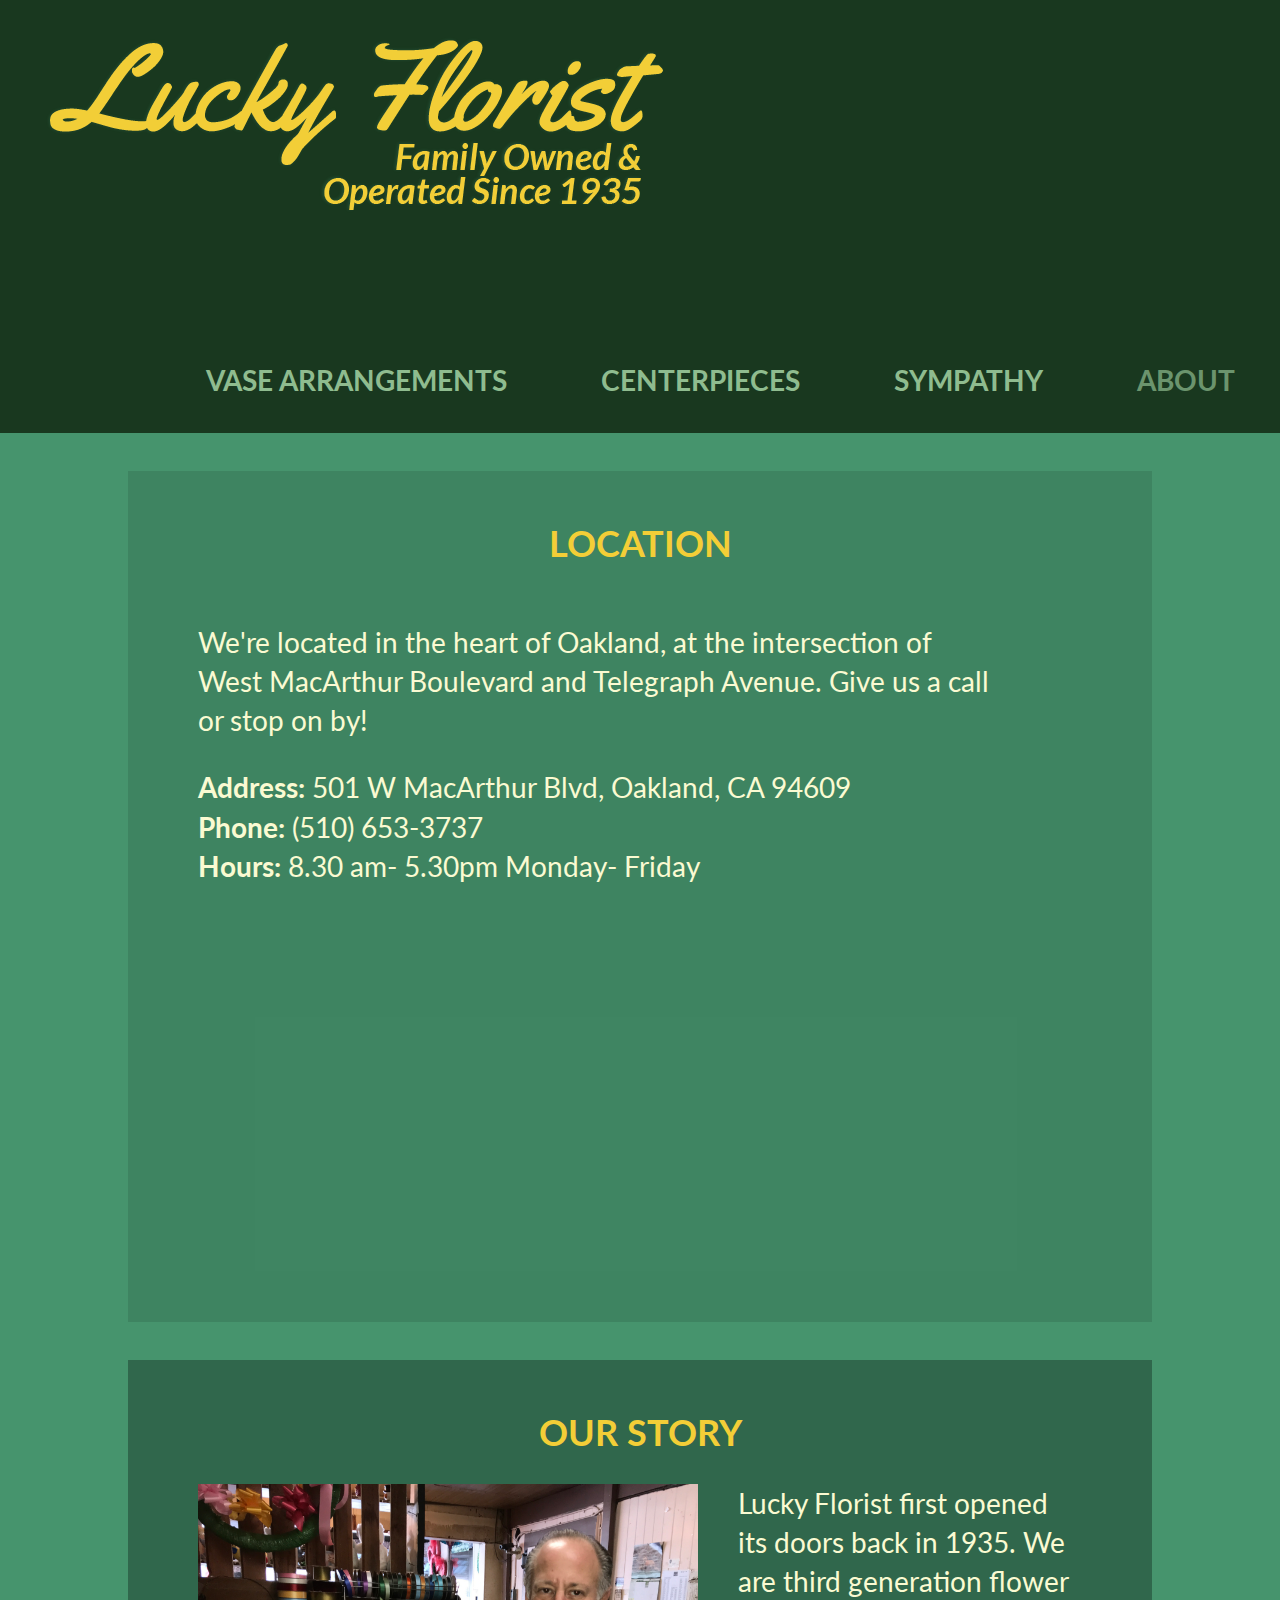
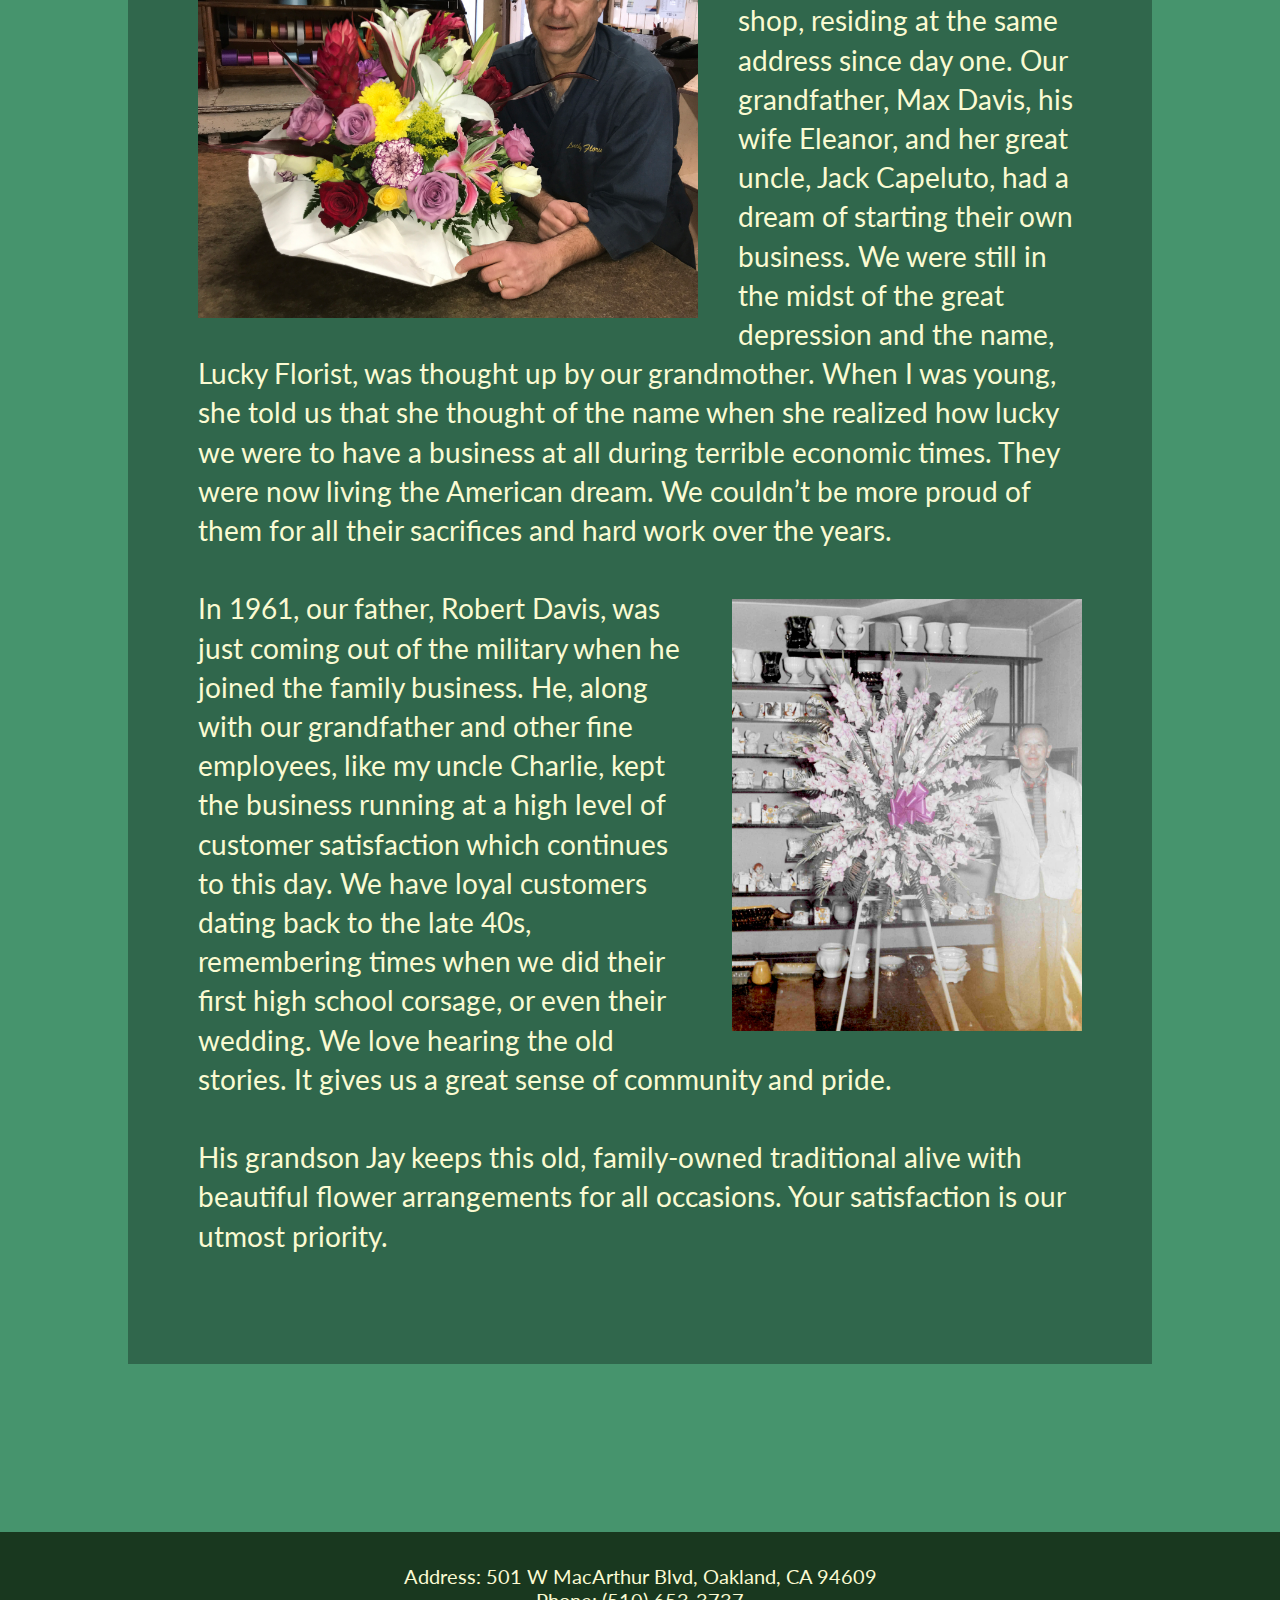
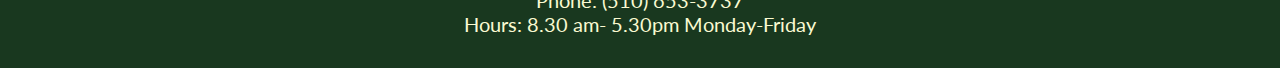
<file: Lucky_Florsit_Website/about.html>
<!DOCTYPE html>
<html lang="en">
<head>
    <title>Lucky Florist About</title>
    <meta charset="UTF-8">
    <meta name="viewport" content="width=device-width, initial-scale=1.0">
     <link href="./assets/styles.css" rel="stylesheet"/>
     <link href="https://fonts.googleapis.com/css?family=Yellowtail&display=swap" rel="stylesheet">
     <link href="https://fonts.googleapis.com/css?family=Lato:300,300i,400,400i,700,700i,900,900i&display=swap" rel="stylesheet">
     <script>
        function myFunction() {
        var x = document.getElementById("responsiveNav");
        if (x.className === "mainNav") {
            x.className += " responsive";
            console.log('turn menu on')
        } else {
            x.className = "mainNav";
            console.log('turn menu off')
        }
        }
    </script>
</head>
<!-- <link href=insert font here>-->

<body>
   
    
<!--    Navigation Bar-->
    
    <div class="header">
        <div class="logo"><a href="index.html"><img src="assets/images/logolarge.png"></a></div>
        <nav class="mainNav" id="responsiveNav">
        <ul>
           <li><a href="javascript:void(0);" style="font-size:8.5vw;" class="icon" onclick="myFunction()">&#9776;</a>
            </li>
            <li><a href="1_vase.html">Vase Arrangements</a>
            </li>
            <li><a href="2_centerpieces.html">Centerpieces</a>
            </li>
            <li><a href="3_sympathy.html">Sympathy</a>
            </li>
            <li><a class="active" href="about.html">About</a>
            </li>
            </ul>
        </nav>
    </div>
  
  
  <br><br>
  
<!--Content-->
   
   <div id="viewport">
    
    <div class="about_container">
    
    <h2>Location</h2>
    
    <div class="location_container">
    <div class="location_item">
        <p class="address">
        We're located in the heart of Oakland, at the intersection of West MacArthur Boulevard and Telegraph Avenue. Give us a call or stop on by!</p>
        <p class="address2"><b>Address:</b> 501 W MacArthur Blvd, Oakland, CA 94609 <br> <b>Phone:</b> (510) 653-3737<br>
        <b>Hours:</b> 8.30 am- 5.30pm Monday- Friday</p>
    </div>
        
    <div class="location_item"> 
        <iframe width="450" height="300" id="gmap_canvas" src="https://maps.google.com/maps?q=lucky%20florist&t=&z=13&ie=UTF8&iwloc=&output=embed" frameborder="0" scrolling="no" marginheight="0" marginwidth="0"></iframe></div>
                
    </div>
    </div>

    <br><br>
    
    <div class="story_container">
    
    <h2>Our Story</h2>
    <p class="about_text"> 
    <img class="about_image" src="assets/images/about01.jpg" width="500px">
     Lucky Florist first opened its doors back in 1935. We are third generation flower shop, residing at the same address since day one. Our grandfather, Max Davis, his wife Eleanor, and her great uncle, Jack Capeluto, had a dream of starting their own business. We were still in the midst of the great depression and the name, Lucky Florist, was thought up by our grandmother. When I was young, she told us that she thought of the name when she realized how lucky we were to have a business at all during terrible economic times. They were now living the American dream. We couldn’t be more proud of them for all their sacrifices and hard work over the years. <br><br><img class="about_image2" src="assets/images/about02.jpg" width="350px">In 1961, our father, Robert Davis, was just coming out of the military when he joined the family business. He, along with our grandfather and other fine employees, like my uncle Charlie, kept the business running at a high level of customer satisfaction which continues to this day. We have loyal customers dating back to the late 40s, remembering times when we did their first high school corsage, or even their wedding. We love hearing the old stories. It gives us a great sense of community and pride.<br><br>His grandson Jay keeps this old, family-owned traditional alive with beautiful flower arrangements for all occasions. Your satisfaction is our utmost priority.
    </p>
      
      
  <br><br>
       
    </div>
    </div>
    

  <br><br>  <br><br>  <br><br>  <br><br>
  <br><br>  <br><br>  <br><br>  <br><br>

<!--Footer-->
   
    <div class="footer">
    Address: 501 W MacArthur Blvd, Oakland, CA 94609 <br> Phone: (510) 653-3737<br>
    Hours: 8.30 am- 5.30pm Monday-Friday
    </div>
    

</body>
</html>
</file>
<file: Lucky_Florsit_Website/assets/styles.css>
body {
    background-color: #46946d;
    font-family: 'Lato', sans-serif;
    text-align: center;
    margin: 0 auto;
    width: 100%;
    position: relative;
}


.header {
    /* I think we need to get rid of the 'overflow' below as it's causing the header div to get an up-down scrollbar. There should be another way to accomplish the same thing. */
    overflow: auto;
    background-color:  #19381F;
/*
    background: url(/assets/images/navbackground.jpg)  no-repeat center center fixed;
    background-size: cover;
  -webkit-background-size: cover;
  -moz-background-size: cover;
  -o-background-size: cover;
*/
}

/*NAV BAR*/

.mainNav {
  float: right;
  list-style: none;
  padding-top: 50px;
}

.logo {
    float: left;
    padding: 20px;
}

li {
    display: inline-block;
    list-style: none;
    margin: 20px;
}

a {
  font-size: 28px;
  font-weight: 700;
  padding: 25px;
  text-transform: uppercase;
  color: darkseagreen;
  text-decoration: none;
}

a:hover {
  opacity: .7;
}

.active {
  opacity: .7;
 
}

.mainNav .icon {
 display: none;
} 

/*MEDIA QUERY NAV BAR */

@media screen and (max-width: 600px) {
    
    .mainNav {
        padding: 0px;
        float: none;
    }
    
    .mainNav a {
        display: none;
        padding: 0px 20px;
        font-size: 24px;
    }
    
    li {
        display: block;
    }
        
    .mainNav a.icon {
        float: none;
        display: block;
    }
    .logo {
        float: none;
    }
    
    .logo img {
        width: 70%;
    }
}

@media screen and (max-width: 600px) {
    .mainNav.responsive {position: relative;}
    .mainNav.responsive .icon {
/*
        position: absolute;
        right: 0;
        top: 0; 
*/
    }
    .mainNav.responsive a {
        float: none;
        display: block;
        text-align: center;
    }

    .mainNav.responsive .logo {
        float: none;
    }
}

/*BODY*/

#viewport {
  margin: 0 auto; 
  width: 80%;
}

p {
  font-size: 28px;
  line-height: 140%;
  color: lightgoldenrodyellow;
  padding: 0px 50px 50px 50px;
}

h2 { 
  font-family: 'Lato', sans-serif;
  color: #f3ce37;
  font-size: 36px;
  text-transform: uppercase;
  text-align: center;
}

.footer {
  font-size: 20px;
  color: lightgoldenrodyellow;
  padding: 2rem 0;
  text-align: center;
  background-color:  #19381F;
  width: 100%;
  margin: 0 auto;
  position: absolute;
  bottom: 0;
}
    

/*HOME PAGE*/

/*
.serving_container {
    padding: 20px;
    margin: auto;
    max-width: 1500px;
    background-color: rgba(0,0,0,.1);
}
*/

.home_text {
    max-width: 1200px;
    margin: auto;
}

.flex_container_home {
    display: flex;
    flex-direction: row;
    flex-wrap: wrap;
    justify-content: center;
}

.flex_item_home {
    padding: 6px;
}

.reviews_container {
    background-color: rgba(0,0,0,.3);
    padding: 20px;
    max-width: 1500px;
    margin: 50px auto;
}

.reviews {
  font-family: 'Lato', sans-serif;
  font-size: 28px;
  line-height: 120%;
  color: lightgoldenrodyellow;
  padding-top: 0;
  padding-left: 50px;
  padding-right: 50px;
  margin: auto;
  text-align: center;
  max-width: 1200px;
}

.yelp {
  text-transform: none;
  padding: 0;
  color: darkseagreen;
  text-decoration: none; 
}

.flex_container_icons {
  display: flex;
  flex-direction:row;
  flex-wrap: wrap;
  justify-content: center;
  padding-bottom: 25px;
}

.flex_icons {
  padding: 5px 2px;
}

/*ABOUT*/

.about_container {
    padding: 20px;
    margin: auto;
    max-width: 1500px;
    background-color: rgba(0,0,0,.1);
}

.location_container {
    display: flex;
    flex-direction: row;
    flex-wrap: wrap;
    justify-content: space-between;
}

.location_item {
    padding: 0px;
}

#gmap_canvas {
    padding-top: 35px;
    padding-right: 45px;
    max-width: 80%;
}

.address {
    text-align: left;
    max-width: 800px;
    padding-bottom: 0;
}

.address2 {
    text-align: left;
    max-width: 800px;
}

.about_text {
    max-width: 1500px;
    text-align: left; 
    margin: auto;
}

.about_image {
    float: left;
    padding-right: 40px;
    padding-bottom: 10px;
    max-width: 90%;
}

.about_image2 {
    float: right;
    padding-left: 40px;
    padding-top: 10px;
    max-width: 90%;
}

.story_container {
    background-color: rgba(0,0,0,.3);
    padding: 20px;
    max-width: 1500px;
    margin: auto;
}


/*GALLERY PAGES*/

.gallery {
    max-width: 1500px;
    margin: auto;
}

.flex_container_gallery {
/*    max-width: 1800px;*/
    display: inline-block;
    margin: 0 auto;
    padding: 20px;
    background-color: lightgoldenrodyellow;
    }

/*
.flex_item_gallery {
    padding: 4px;
}
*/

.mySlides {
    display: none;
/*    width: 33%;*/
    float: left;
    padding: 10px;
}

.arrowbutton {
    background-color: rgba(0,0,0,.3);
    width: 75px;
    height: 75px;
    font-size: 40px;
    color: lightgoldenrodyellow;
    border: 0px;
}

/*FONT SIZE MEDIA QUERY*/

@media screen and (max-width: 600px) {
    
    h2 {
        font-size: 30px;
    }
    
    p {
        font-size: 18px;
    }
    
    .reviews, .yelp, .about_text, .address, .address2 {
        font-size: 18px;
    }
    
    .about image, .about_image2 {
        padding: 10px;
    }
    
    #gmap_canvas {
        padding: 0px;
    }
    
    .flex_item_home {
/*        max-width: 90%;*/
}

    .footer {
        font-size: 18px;
    }
    
    .myImage {
        max-width: 90%;   
    }
    .mySlides {
            margin: 0 auto;
    }
</file>
